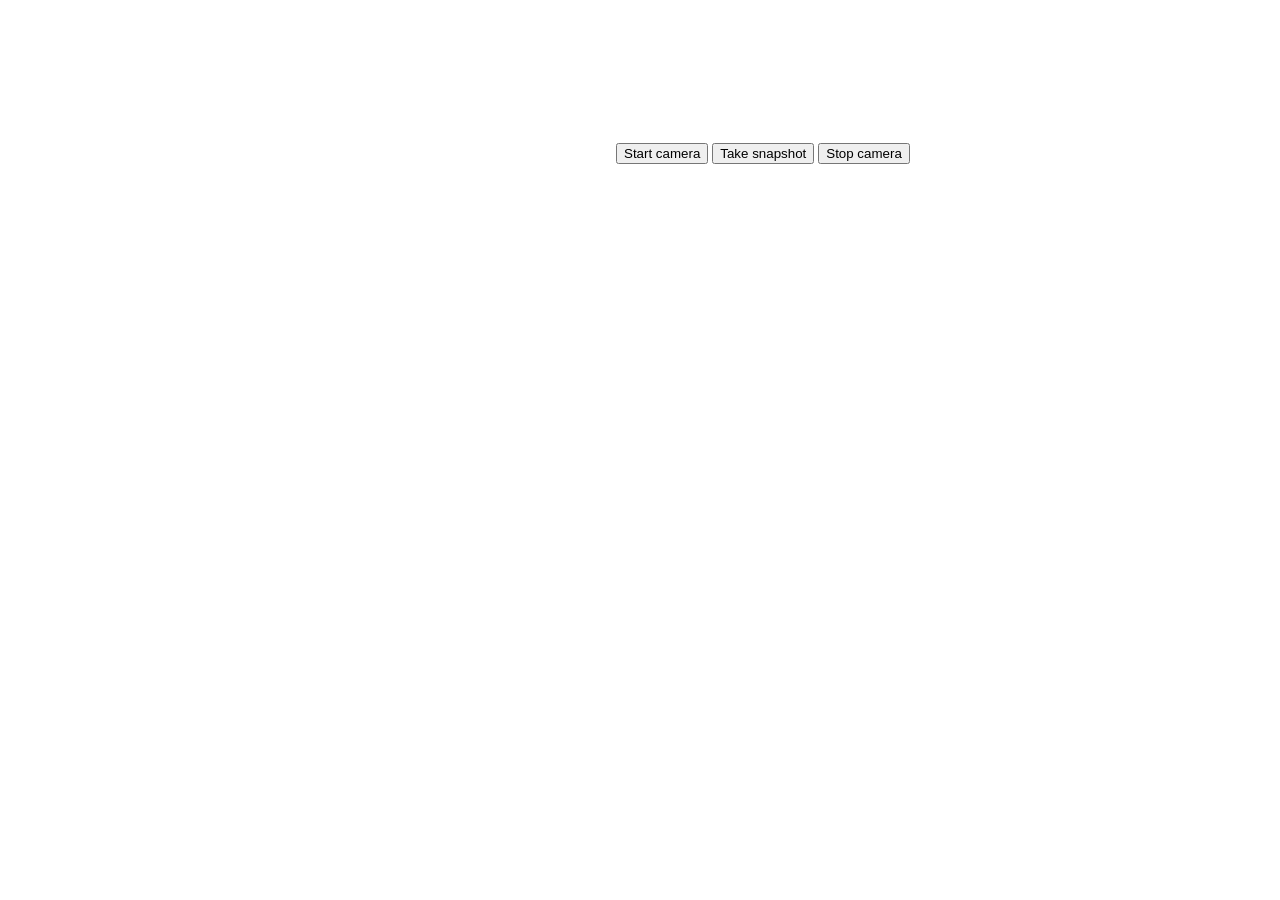
<file: mobileCamera.html>
<html>

<body>
    <canvas id="canvas"></canvas>
    <video id="video"></video>
    <button id="startCamera">Start camera</button>
    <button id="snap">Take snapshot</button>
    <button id="StopCamera">Stop camera</button>
    <script>
    window.addEventListener("DOMContentLoaded", function() {
        // Grab elements, create settings, etc.
        var canvas = document.getElementById("canvas"),
            context = canvas.getContext("2d"),
            video = document.getElementById("video"),
            videoObj = {
                "video": true
            },
            errBack = function(error) {
                console.log("Video capture error: ", error.code);
            };

        // Put video listeners into place
        function startCamera() {
            if (navigator.getUserMedia) { // Standard
                navigator.getUserMedia(videoObj, function(stream) {
                    video.src = stream;
                    video.play();
                }, errBack);
            } else if (navigator.webkitGetUserMedia) { // WebKit-prefixed
                navigator.webkitGetUserMedia(videoObj, function(stream) {
                    video.src = window.webkitURL.createObjectURL(stream);
                    video.play();
                }, errBack);
            }
        }


        // Put video listeners into place
        function StopCamera() {
            if (navigator.getUserMedia) { // Standard
                navigator.getUserMedia(videoObj, function(stream) {

                    video.src = "";
                    stream.Stop();
                }, errBack);
            } else if (navigator.webkitGetUserMedia) { // WebKit-prefixed
                navigator.webkitGetUserMedia(videoObj, function(stream) {

                    video.src = "";
                                    stream.Stop();
                }, errBack);
            }
        }

        // Trigger photo take
        document.getElementById("snap").addEventListener("click", function() {
            context.drawImage(video, 0, 0, 487, 365);
        });
        // Trigger starting the camera
        document.getElementById("startCamera").addEventListener("click", function() {
            startCamera();
        });

        // Trigger starting the camera
        document.getElementById("StopCamera").addEventListener("click", function() {
            StopCamera();
        });
    }, false);
    </script>
</body>

</html>
</file>
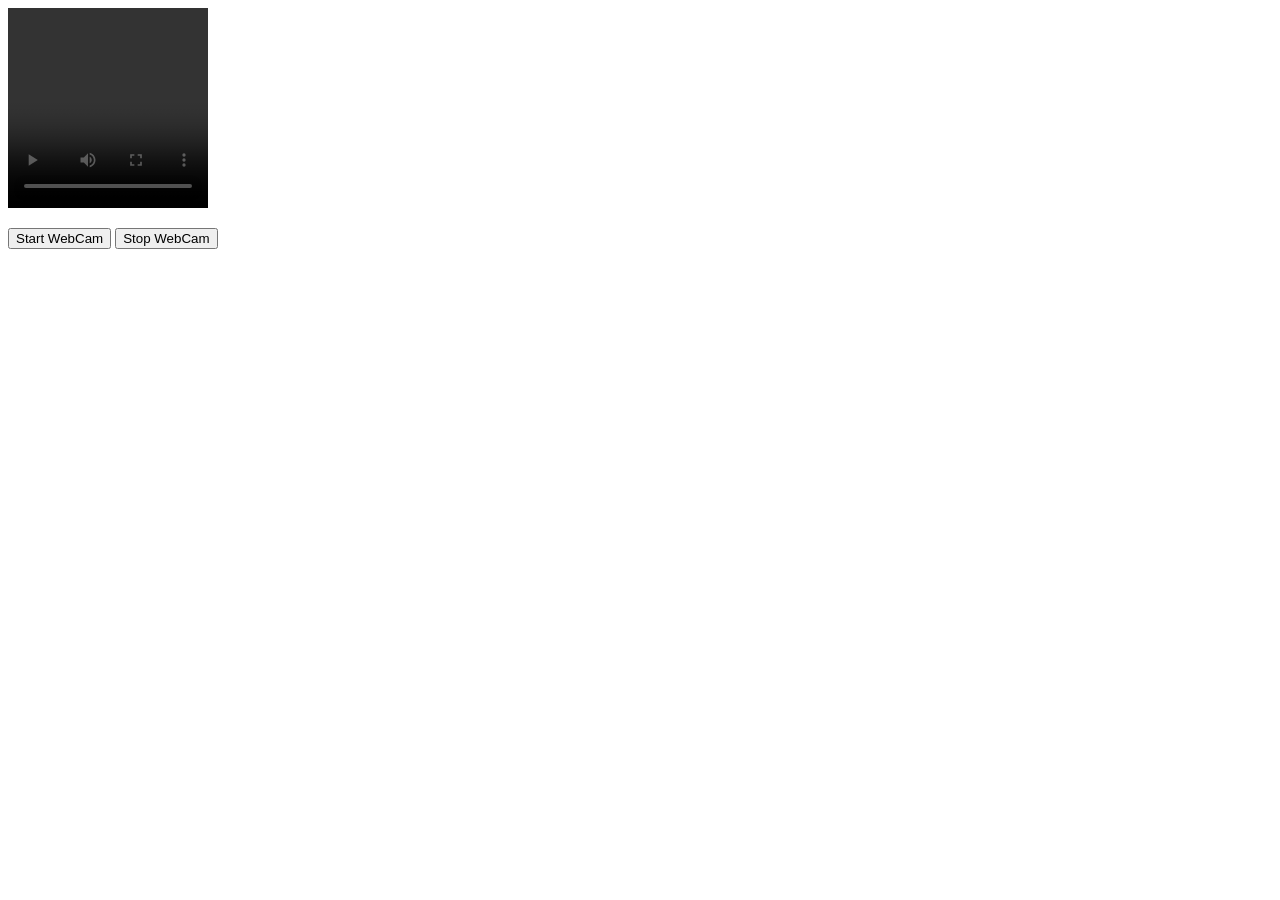
<file: mobileCamera2.html>
<!DOCTYPE html>
<html>
<head>
<meta charset="utf-8"/>
</head>
<body>
<video onclick="changeFilter(this);"width=200 height=200 id="video" controls autoplay></video> 
<p>
<button onclick="startWebcam();">Start WebCam</button>
<button onclick="stopWebcam();">Stop WebCam</button> 
</p>
 <script>
 navigator.getUserMedia = ( navigator.getUserMedia ||
                   navigator.webkitGetUserMedia ||
                   navigator.mozGetUserMedia ||
                   navigator.msGetUserMedia);

 var webcamStream;

 function startWebcam() {
 if (navigator.getUserMedia) {
 console.log("toto");
 navigator.getUserMedia (

    // constraints
    {
      video: true,
      audio: false
    },

    // successCallback
     function(localMediaStream) {
      var video = document.querySelector('video');
      video.src = window.URL.createObjectURL(localMediaStream);
      webcamStream = localMediaStream;
    },

    // errorCallback
       function(err) {
       console.log("The following error occured: " + err);
       }
     );
    } else {
    console.log("getUserMedia not supported");
      }  
     }

function stopWebcam() {
      webcamStream.stop();
  }
</script>
</body>
</html>
</file>
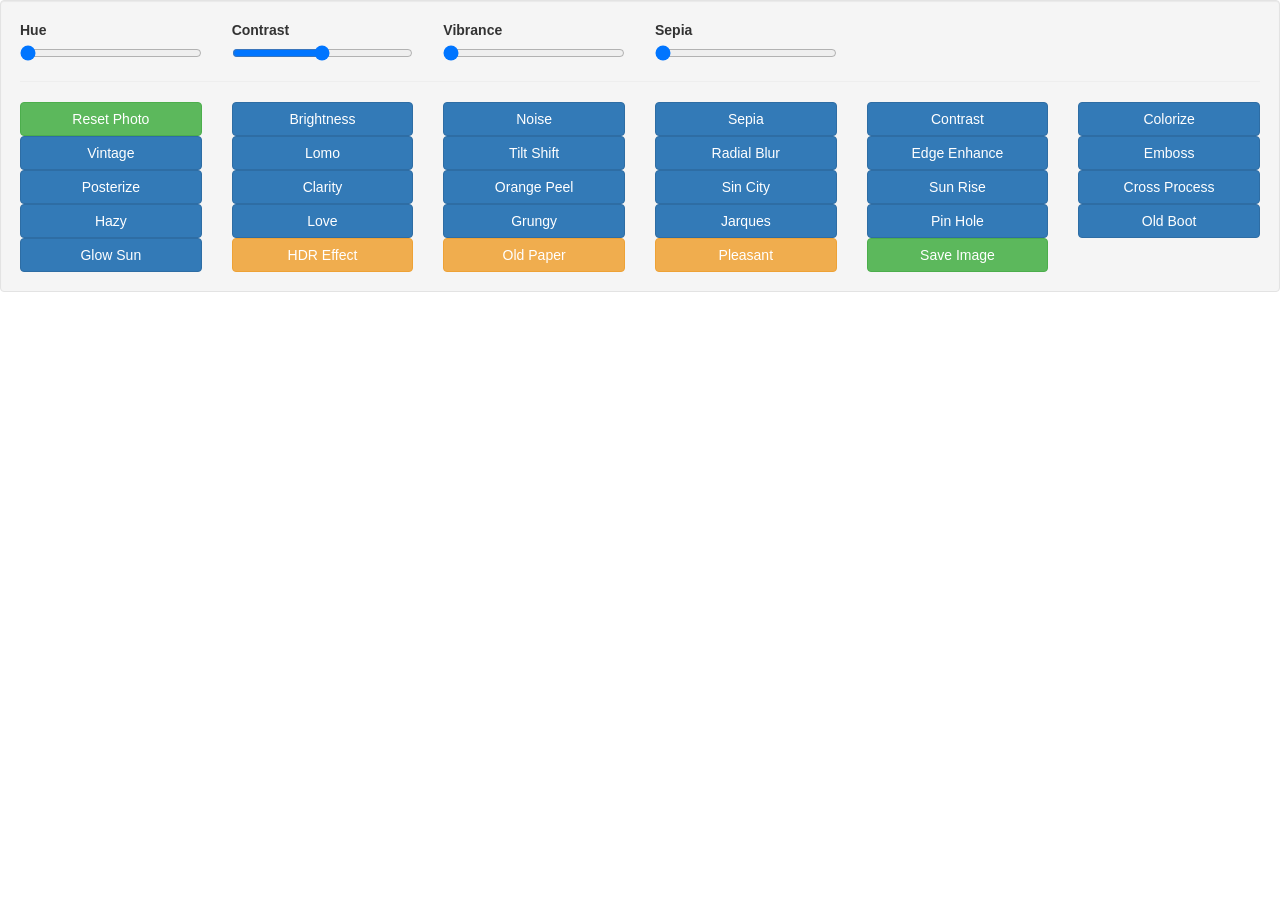
<file: test.html>
<html>

<head>
    <script src="https://ajax.googleapis.com/ajax/libs/jquery/3.32.4/jquery.min.js"></script>
    <script src="https://maxcdn.bootstrapcdn.com/bootstrap/3.3.6/js/bootstrap.min.js"></script>
    <link rel="stylesheet" href="https://maxcdn.bootstrapcdn.com/bootstrap/3.3.6/css/bootstrap.min.css">
</head>

<body>
    <div class="well">
        <div class="row">
            <div class="col-lg-2 col-md-2 col-xs-2">
                <label for="hue">Hue</label>
                <input id="hue" name="hue" type="range" min="0" max="300" value="0">
            </div>
            <div class="col-lg-2 col-md-2 col-xs-2">
                <label for="contrast">Contrast</label>
                <input id="contrast" name="contrast" type="range" min="-20" max="20" value="0">
            </div>
            <div class="col-lg-2 col-md-2 col-xs-2">
                <label for="vibrance">Vibrance</label>
                <input id="vibrance" name="vibrance" type="range" min="0" max="400" value="0">
            </div>
            <div class="col-lg-2 col-md-2 col-xs-2">
                <label for="sepia">Sepia</label>
                <input id="sepia" name="sepia" type="range" min="0" max="300" value="0">
            </div>
        </div>
        <hr>
        <div class="row">
            <div class="col-lg-2 col-md-2 col-xs-2">
                <button id="resetbtn" class="btn btn-success btn-block">Reset Photo</button>
            </div>
            <div class="col-lg-2 col-md-2 col-xs-2">
                <button id="brightnessbtn" class="btn btn-primary btn-block">Brightness</button>
            </div>
            <div class="col-lg-2 col-md-2 col-xs-2">
                <button id="noisebtn" class="btn btn-primary btn-block">Noise</button>
            </div>
            <div class="col-lg-2 col-md-2 col-xs-2">
                <button id="sepiabtn" class="btn btn-primary btn-block">Sepia</button>
            </div>
            <div class="col-lg-2 col-md-2 col-xs-2">
                <button id="contrastbtn" class="btn btn-primary btn-block">Contrast</button>
            </div>
            <div class="col-lg-2 col-md-2 col-xs-2">
                <button id="colorbtn" class="btn btn-primary btn-block">Colorize</button>
            </div>
            <div class="col-lg-2 col-md-2 col-xs-2">
                <button id="vintagebtn" class="btn btn-primary btn-block">Vintage</button>
            </div>
            <div class="col-lg-2 col-md-2 col-xs-2">
                <button id="lomobtn" class="btn btn-primary btn-block">Lomo</button>
            </div>
            <div class="col-lg-2 col-md-2 col-xs-2">
                <button id="tiltshiftbtn" class="btn btn-primary btn-block">Tilt Shift</button>
            </div>
            <div class="col-lg-2 col-md-2 col-xs-2">
                <button id="radialblurbtn" class="btn btn-primary btn-block">Radial Blur</button>
            </div>
            <div class="col-lg-2 col-md-2 col-xs-2">
                <button id="edgeenhancebtn" class="btn btn-primary btn-block">Edge Enhance</button>
            </div>
            <div class="col-lg-2 col-md-2 col-xs-2">
                <button id="embossbtn" class="btn btn-primary btn-block">Emboss</button>
            </div>
            <div class="col-lg-2 col-md-2 col-xs-2">
                <button id="posterizebtn" class="btn btn-primary btn-block">Posterize</button>
            </div>
            <div class="col-lg-2 col-md-2 col-xs-2">
                <button id="claritybtn" class="btn btn-primary btn-block">Clarity</button>
            </div>
            <div class="col-lg-2 col-md-2 col-xs-2">
                <button id="orangepeelbtn" class="btn btn-primary btn-block">Orange Peel</button>
            </div>
            <div class="col-lg-2 col-md-2 col-xs-2">
                <button id="sincitybtn" class="btn btn-primary btn-block">Sin City</button>
            </div>
            <div class="col-lg-2 col-md-2 col-xs-2">
                <button id="sunrisebtn" class="btn btn-primary btn-block">Sun Rise</button>
            </div>
            <div class="col-lg-2 col-md-2 col-xs-2">
                <button id="crossprocessbtn" class="btn btn-primary btn-block">Cross Process</button>
            </div>
            <div class="col-lg-2 col-md-2 col-xs-2">
                <button id="hazydaysbtn" class="btn btn-primary btn-block">Hazy</button>
            </div>
            <div class="col-lg-2 col-md-2 col-xs-2">
                <button id="lovebtn" class="btn btn-primary btn-block">Love</button>
            </div>
            <div class="col-lg-2 col-md-2 col-xs-2">
                <button id="grungybtn" class="btn btn-primary btn-block">Grungy</button>
            </div>
            <div class="col-lg-2 col-md-2 col-xs-2">
                <button id="jarquesbtn" class="btn btn-primary btn-block">Jarques</button>
            </div>
            <div class="col-lg-2 col-md-2 col-xs-2">
                <button id="pinholebtn" class="btn btn-primary btn-block">Pin Hole</button>
            </div>
            <div class="col-lg-2 col-md-2 col-xs-2">
                <button id="oldbootbtn" class="btn btn-primary btn-block">Old Boot</button>
            </div>
            <div class="col-lg-2 col-md-2 col-xs-2">
                <button id="glowingsunbtn" class="btn btn-primary btn-block">Glow Sun</button>
            </div>
            <div class="col-lg-2 col-md-2 col-xs-2">
                <button id="hdrbtn" class="btn btn-warning btn-block">HDR Effect</button>
            </div>
            <div class="col-lg-2 col-md-2 col-xs-2">
                <button id="oldpaperbtn" class="btn btn-warning btn-block">Old Paper</button>
            </div>
            <div class="col-lg-2 col-md-2 col-xs-2">
                <button id="pleasantbtn" class="btn btn-warning btn-block">Pleasant</button>
            </div>
            <div class="col-lg-2 col-md-2 col-xs-2">
                <button id="savebtn" class="btn btn-success btn-block">Save Image</button>
            </div>
        </div>
    </div>
</body>

</html>
</file>
